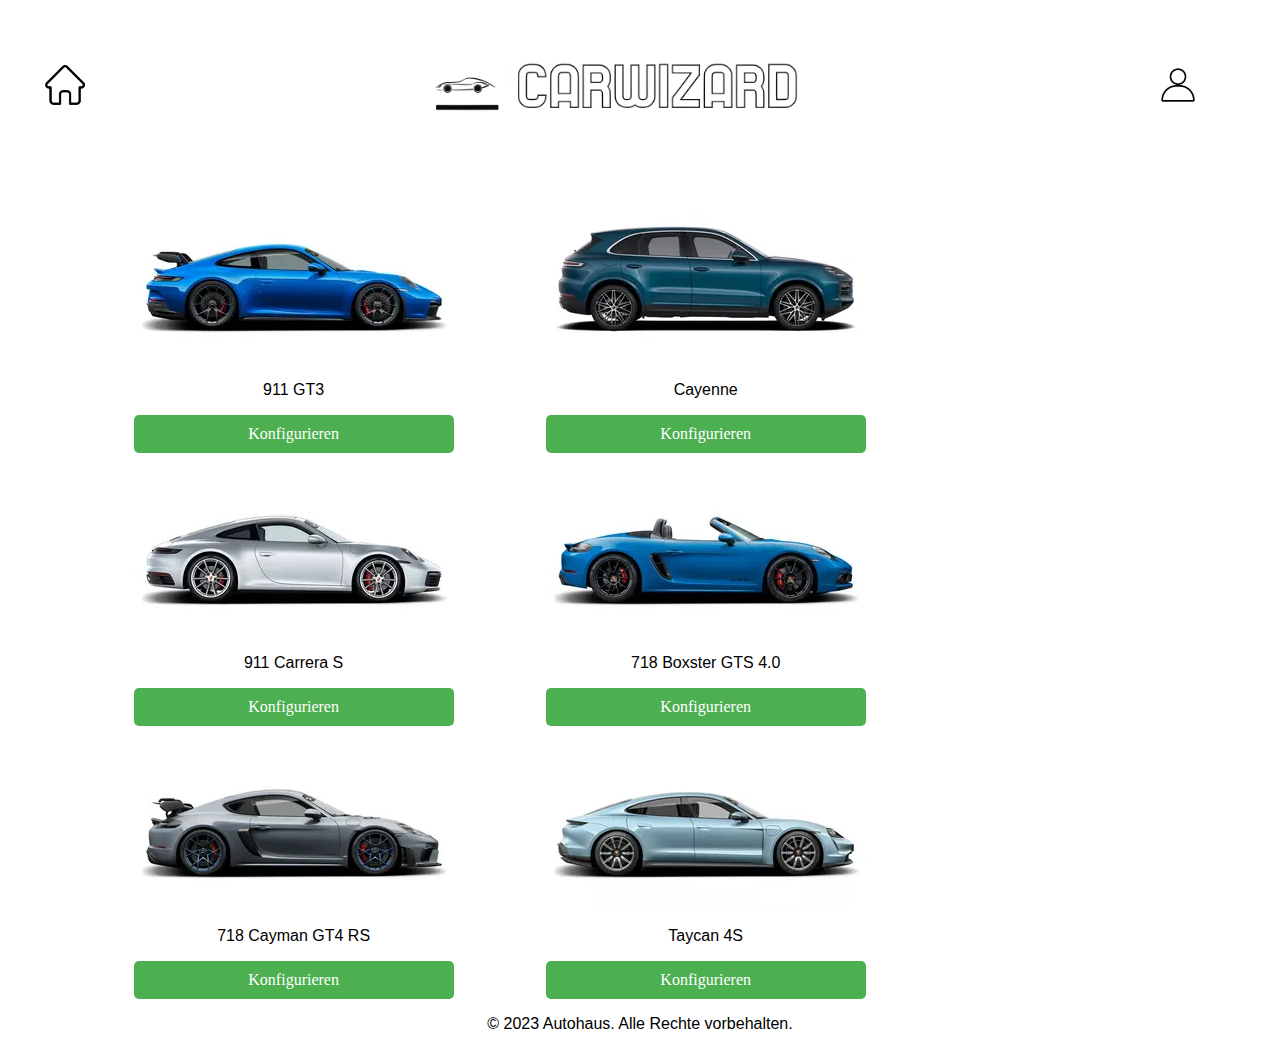
<file: index.html>
<!DOCTYPE html>
<html lang="en">
    <head>
        <meta charset="UTF-8" />
        <meta name="viewport" content="width=device-width, initial-scale=1.0" />
        <title>Willkommen bei Autohaus Carwizard - Exklusive Porsche Fahrzeuge</title>
        <link rel="stylesheet" href="style.css" />
        <link rel="icon" href="img/favicon.png" type="image/png">
    </head>
    <body>
        <header>
            <div id="home-button">
                <a href="index.html">
                    <img src="img/home.png" alt="home-button" />
                </a>
            </div>
            <div id="Logo">
                <a href="index.html">
                    <img src="img/new-logo.png" alt="Logo" />
                </a>
            </div>
            <div id="contact">
                <a href="kontakt.html">
                    <img src="img/contact.png" alt="contact button" />
                </a>
            </div>
        </header>
        <main><div class="main1">
            <div id="car1">
                <img src="img/porsche-thumbwhite-gt3.jpg" alt="Porsche GT 3" />
                <p>911 GT3</p>
                <a class="button" href="car1.html">Konfigurieren</a>
            </div>
            <div id="car2">
                <img
                    src="img/porsche-thumbwhite-cayenne.jpg"
                    alt="Porsche Cayenne"
                />
                <p>Cayenne</p>
                <a class="button" href="car2.html">Konfigurieren</a>
            </div>
            <div id="car3">
                <img src="img/porsche-thumbwhite.jpg" alt="Porsche 911" />
                <p>911 Carrera S</p>
                <a class="button" href="car3.html">Konfigurieren</a>
            </div>
            <div id="car4">
                <img
                    src="img/porsche-718-Boxster-GTS-4.0.png"
                    alt="Porsche GT 3"
                />
                <p>718 Boxster GTS 4.0</p>
                <a class="button" href="car4.html">Konfigurieren</a>
            </div>
            <div id="car5">
                <img
                    src="img/porsche-718-Cayman-GT4-RS.jpg"
                    alt="718 Cayman GT4 RS"
                />
                <p>718 Cayman GT4 RS</p>
                <a class="button" href="car5.html">Konfigurieren</a>
            </div>
            <div id="car6">
                <img src="img/porsche-taycan-4s.jpg" alt="Taycan 4S" />
                <p>Taycan 4S</p>
                <a class="button" href="car6.html">Konfigurieren</a>
            </div>
        </div>
        </main>
        <footer>
            <p>&copy; 2023 Autohaus. Alle Rechte vorbehalten.</p>
        </footer>
    </body>
</html>
</file>
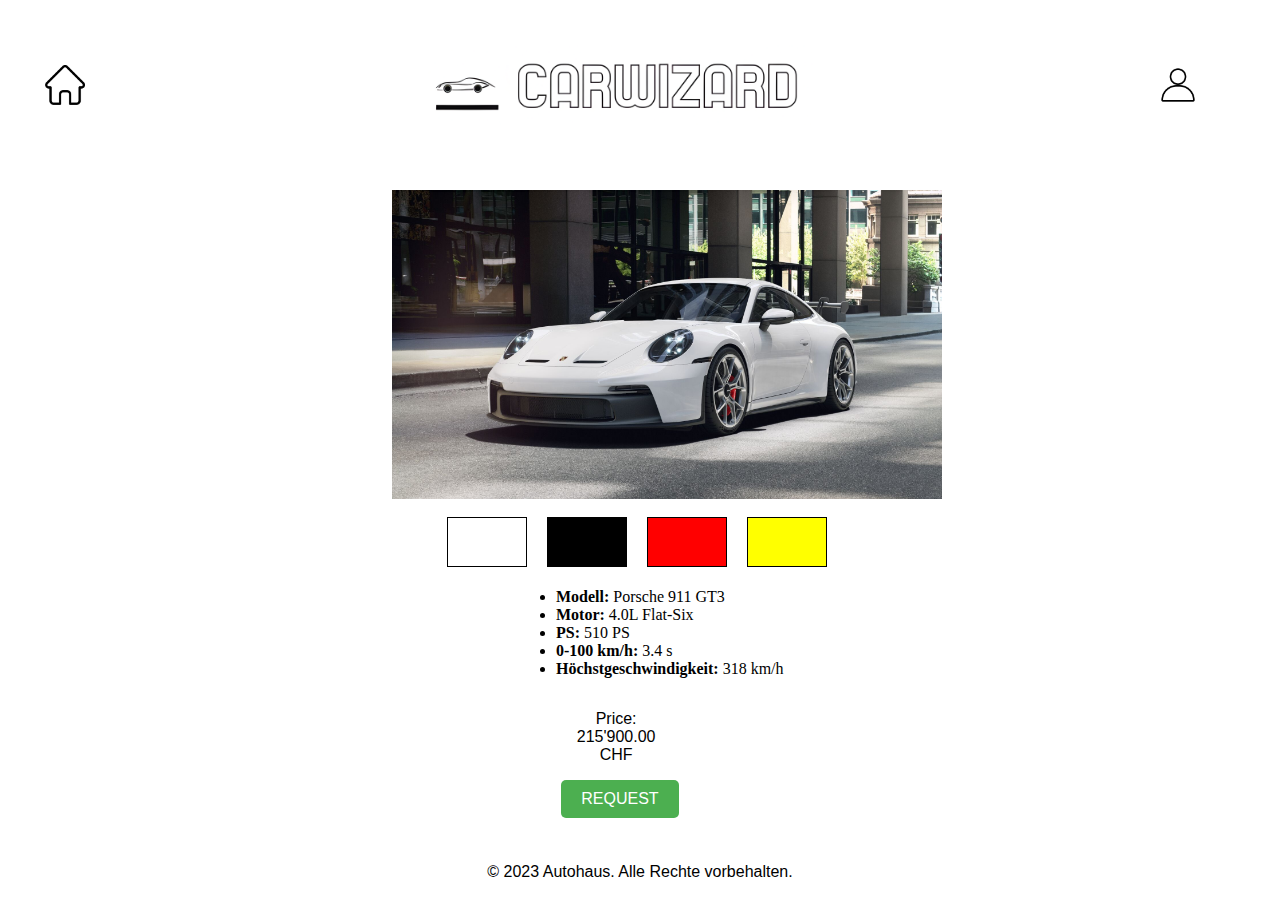
<file: car1.html>
<!DOCTYPE html>
<html lang="en">
<head>
    <meta charset="UTF-8" />
    <meta name="viewport" content="width=device-width, initial-scale=1.0" />
    <title>Porsche 911 GT3</title>
    <link rel="stylesheet" href="style.css" />
    <link rel="icon" href="img/favicon.png" type="image/png">
</head>
<body>
    <header>
        <div id="home-button">
            <a href="index.html">
                <img src="img/home.png" alt="home-button" />
            </a>
        </div>
        <div id="Logo">
            <a href="index.html">
                <img src="img/new-logo.png" alt="Logo" />
            </a>
        </div>
        <div id="contact">
            <a href="kontakt.html">
                <img src="img/contact.png" alt="contact button" />
            </a>
        </div>
    </header>
    <main>
        <div class="car1-config">
            <img
                id="car-image"
                src="img/porschegt3-white.jpg"
                alt="Porsche GT3"
            /><div id="color-buttons">
                <button
                    id="white-button"
                    class="color-button white"
                ></button>
                <button
                    id="black-button"
                    class="color-button black"
                ></button>
                <button id="red-button" class="color-button red"></button>
                <button
                    id="yellow-button"
                    class="color-button yellow"
                ></button>
                </div>
                <div class="car-specs">
                    <ul>
                        <li><strong>Modell:</strong> Porsche 911 GT3</li>
                        <li><strong>Motor:</strong> 4.0L Flat-Six</li>
                        <li><strong>PS:</strong> 510 PS</li>
                        <li><strong>0-100 km/h:</strong> 3.4 s</li>
                        <li><strong>Höchstgeschwindigkeit:</strong> 318 km/h</li>
                    </ul>
                </div>
                <div class="price-and-cart">
                    <p id="car-price">Price: 215'900.00 CHF</p> 
                    <button id="add-to-cart" onclick="addToCart()">Request</button> 
                </div>
            </div>
        </div>
    </main>
    <footer>
        <p>&copy; 2023 Autohaus. Alle Rechte vorbehalten.</p>
    </footer>
    <script>
        const carImage = document.getElementById('car-image')
        const colorButtons = document.querySelectorAll('.color-button')

        colorButtons.forEach((button) => {
            button.addEventListener('click', function () {
                const color = button.classList[1]
                carImage.src = `img/porschegt3-${color}.jpg`
            })
        })
        function addToCart() {
            window.location.href = 'kontakt.html'
        }
    </script>
</body>
</html>
</file>
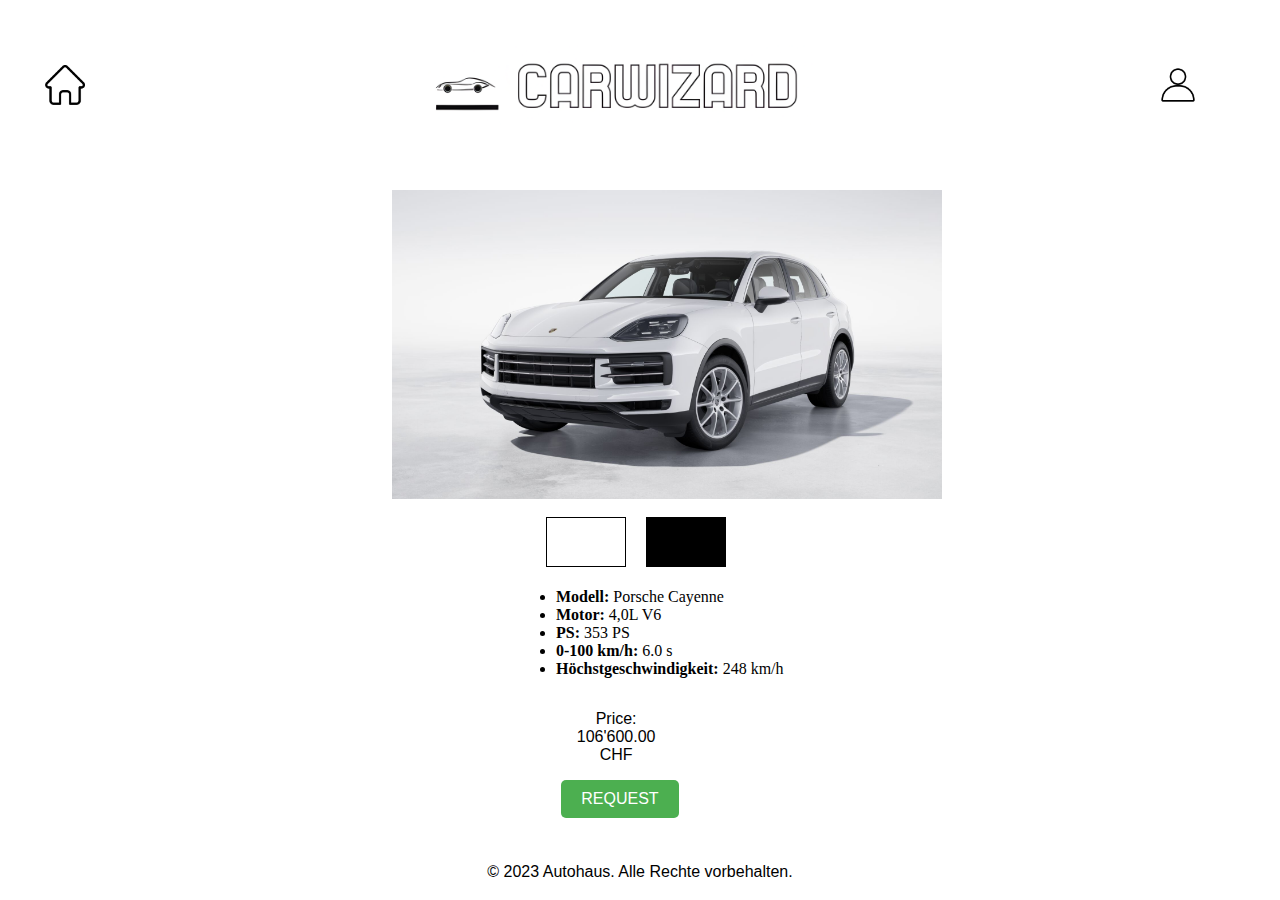
<file: car2.html>
<!DOCTYPE html>
<html lang="en">
    <head>
        <meta charset="UTF-8" />
        <meta name="viewport" content="width=device-width, initial-scale=1.0" />
        <title>Porsche Cayenne</title>
        <link rel="stylesheet" href="style.css" />
        <link rel="icon" href="img/favicon.png" type="image/png">
    </head>
    <body>
        <header>
            <div id="home-button">
                <a href="index.html">
                    <img src="img/home.png" alt="home-button" />
                </a>
            </div>
            <div id="Logo">
                <a href="index.html">
                    <img src="img/new-logo.png" alt="Logo" />
                </a>
            </div>
            <div id="contact">
                <a href="kontakt.html">
                    <img src="img/contact.png" alt="contact button" />
                </a>
            </div>
        </header>
        <main>
            <div class="car1-config">
                <img
                    id="car-image"
                    src="img/cayenne-white.jpg"
                    alt="Porsche GT3"
                />

                <div id="black-white-color">
                    <button
                        id="white-button"
                        class="color-button white"
                    ></button>
                    <button
                        id="black-button"
                        class="color-button black"
                    ></button>
                </div>

                <div class="car-specs">
                    <ul>
                        <li><strong>Modell:</strong> Porsche Cayenne</li>
                        <li><strong>Motor:</strong> 4,0L V6</li>
                        <li><strong>PS:</strong> 353 PS</li>
                        <li><strong>0-100 km/h:</strong> 6.0 s</li>
                        <li>
                            <strong>Höchstgeschwindigkeit:</strong> 248 km/h
                        </li>
                    </ul>
                </div>

                <div class="price-and-cart">
                    <p id="car-price">Price: 106'600.00 CHF</p>
                    <button id="add-to-cart" onclick="addToCart()">
                        Request
                    </button>
                </div>
            </div>
        </main>
        <footer>
            <p>&copy; 2023 Autohaus. Alle Rechte vorbehalten.</p>
        </footer>
        <script>
            const carImage = document.getElementById('car-image')
            const colorButtons = document.querySelectorAll('.color-button')

            colorButtons.forEach((button) => {
                button.addEventListener('click', function () {
                    const color = button.classList[1]
                    carImage.src = `img/cayenne-${color}.jpg`
                })
            })
            function addToCart() {
                window.location.href = 'kontakt.html'
            }
        </script>
    </body>
</html>
</file>
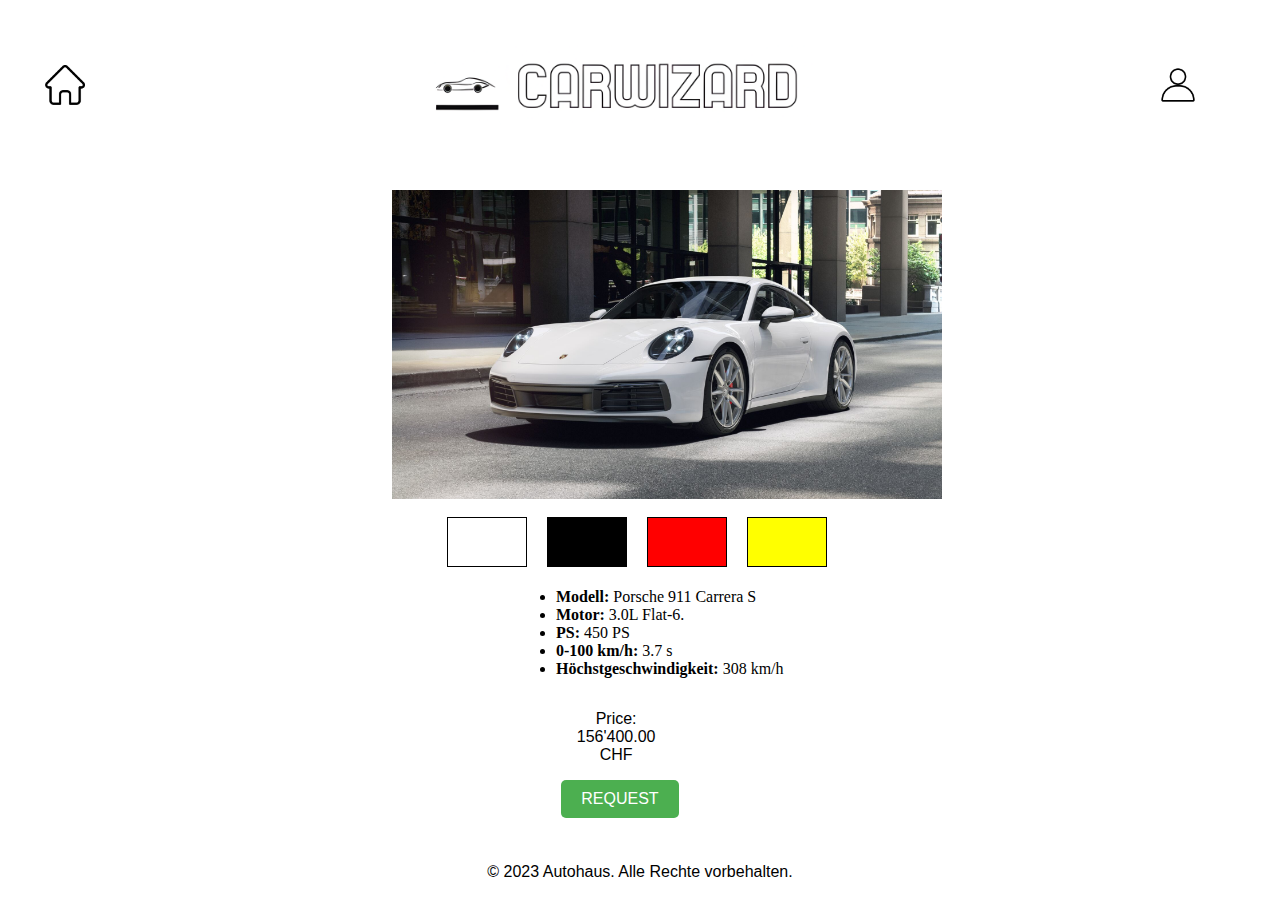
<file: car3.html>
<!DOCTYPE html>
<html lang="en">
    <head>
        <meta charset="UTF-8" />
        <meta name="viewport" content="width=device-width, initial-scale=1.0" />
        <title>Porsche 911 Carrera S</title>
        <link rel="stylesheet" href="style.css" />
        <link rel="icon" href="img/favicon.png" type="image/png">
    </head>
    <body>
        <header>
            <div id="home-button">
                <a href="index.html">
                    <img src="img/home.png" alt="home-button" />
                </a>
            </div>
            <div id="Logo">
                <a href="index.html">
                    <img src="img/new-logo.png" alt="Logo" />
                </a>
            </div>
            <div id="contact">
                <a href="kontakt.html">
                    <img src="img/contact.png" alt="contact button" />
                </a>
            </div>
        </header>
        <main>
            <div class="car1-config">
                <img
                    id="car-image"
                    src="img/porsche911-white.jpg"
                    alt="Porsche GT3"
                />
                <div id="color-buttons">
                    <button
                        id="white-button"
                        class="color-button white"
                    ></button>
                    <button
                        id="black-button"
                        class="color-button black"
                    ></button>
                    <button id="red-button" class="color-button red"></button>
                    <button
                        id="yellow-button"
                        class="color-button yellow"
                    ></button>
                </div>
                    <div class="car-specs">
                        <ul>
                            <li><strong>Modell:</strong> Porsche 911 Carrera S</li>
                            <li><strong>Motor:</strong> 3.0L Flat-6.</li>
                            <li><strong>PS:</strong> 450 PS</li>
                            <li><strong>0-100 km/h:</strong> 3.7 s</li>
                            <li>
                                <strong>Höchstgeschwindigkeit:</strong> 
                                308 km/h
                            </li>
                        </ul>
                    </div>
                    <div class="price-and-cart"> 
                        <p id="car-price">Price: 156'400.00 CHF</p> 
                        <button id="add-to-cart" onclick="addToCart()">Request</button>
                    </div>
            </div>
        </main>
        <footer>
            <p>&copy; 2023 Autohaus. Alle Rechte vorbehalten.</p>
        </footer>
        <script>
            const carImage = document.getElementById('car-image')
            const colorButtons = document.querySelectorAll('.color-button')

            colorButtons.forEach((button) => {
                button.addEventListener('click', function () {
                    const color = button.classList[1] 
                    carImage.src = `img/porsche911-${color}.jpg` 
                })
            })
            function addToCart() {
            window.location.href = 'kontakt.html'
        }
        </script>
    </body>
</html>
</file>
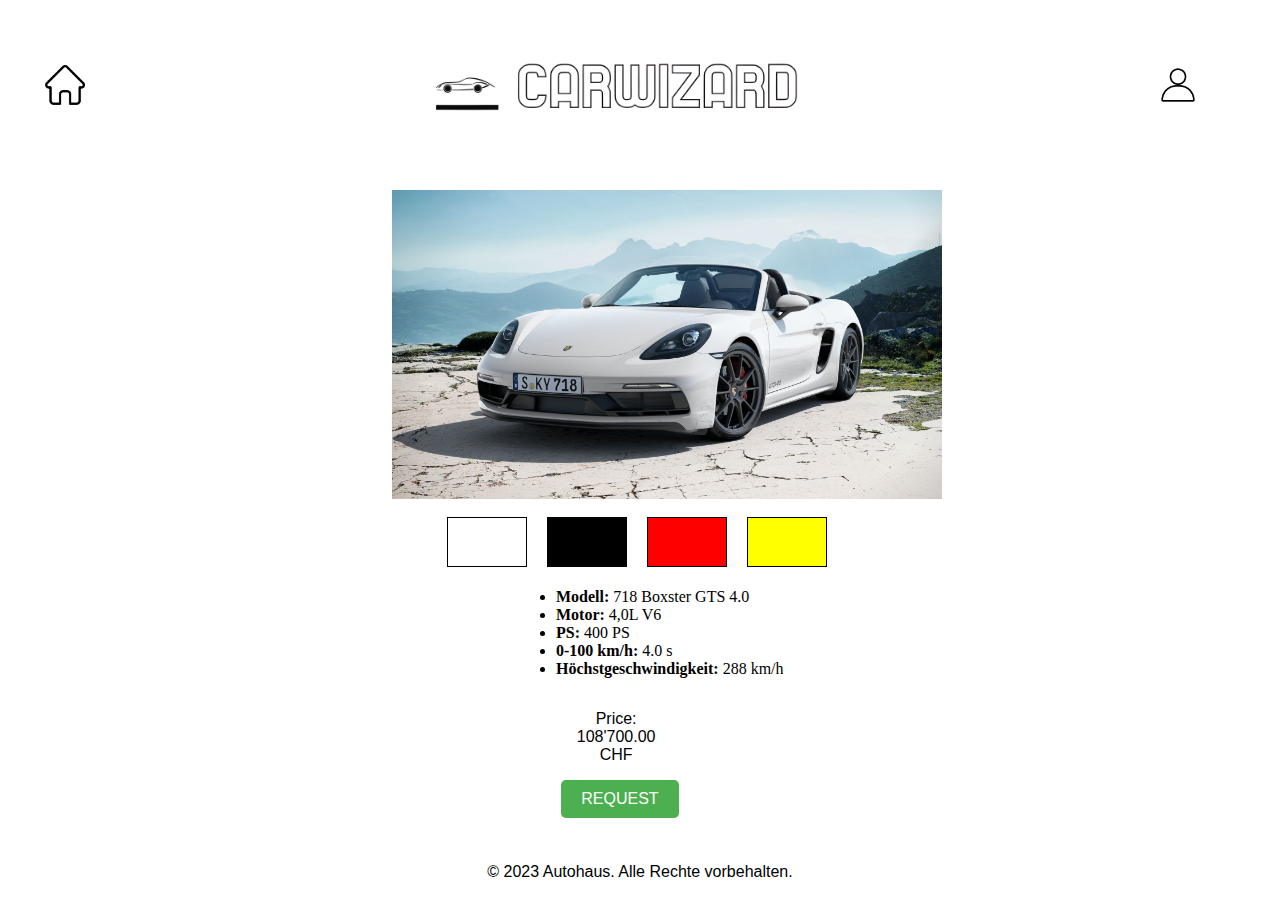
<file: car4.html>
<!DOCTYPE html>
<html lang="en">
    <head>
        <meta charset="UTF-8" />
        <meta name="viewport" content="width=device-width, initial-scale=1.0" />
        <title>718 Boxster GTS 4.0</title>
        <link rel="stylesheet" href="style.css" />
        <link rel="icon" href="img/favicon.png" type="image/png">
    </head>
    <body>
        <header>
            <div id="home-button">
                <a href="index.html">
                    <img src="img/home.png" alt="home-button" />
                </a>
            </div>
            <div id="Logo">
                <a href="index.html">
                    <img src="img/new-logo.png" alt="Logo" />
                </a>
            </div>
            <div id="contact">
                <a href="kontakt.html">
                    <img src="img/contact.png" alt="contact button" />
                </a>
            </div>
        </header>
        <main>
            <div class="car1-config">
                <img
                    id="car-image"
                    src="img/porsche-718-Boxster-GTS-4.0-white.jpg"
                    alt="Porsche GT3"
                />
                <div id="color-buttons">
                    <button
                        id="white-button"
                        class="color-button white"
                    ></button>
                    <button
                        id="black-button"
                        class="color-button black"
                    ></button>
                    <button id="red-button" class="color-button red"></button>
                    <button
                        id="yellow-button"
                        class="color-button yellow"
                    ></button>
                </div>
                <div class="car-specs">
                    <ul>
                        <li><strong>Modell:</strong> 718 Boxster GTS 4.0</li>
                        <li><strong>Motor:</strong> 4,0L V6</li>
                        <li><strong>PS:</strong> 400 PS</li>
                        <li><strong>0-100 km/h:</strong> 4.0 s</li>
                        <li>
                            <strong>Höchstgeschwindigkeit:</strong>
                            288 km/h
                        </li>
                    </ul>
                </div>
                <div class="price-and-cart">
                    <p id="car-price">Price: 108'700.00 CHF</p>
                    <button id="add-to-cart" onclick="addToCart()">
                        Request
                    </button>
                </div>
            </div>
        </main>
        <footer>
            <p>&copy; 2023 Autohaus. Alle Rechte vorbehalten.</p>
        </footer>
        <script>
            const carImage = document.getElementById('car-image')
            const colorButtons = document.querySelectorAll('.color-button')

            colorButtons.forEach((button) => {
                button.addEventListener('click', function () {
                    const color = button.classList[1]
                    carImage.src = `img/porsche-718-Boxster-GTS-4.0-${color}.jpg`
                })
            })
            function addToCart() {
                window.location.href = 'kontakt.html'
            }
        </script>
    </body>
</html>
</file>
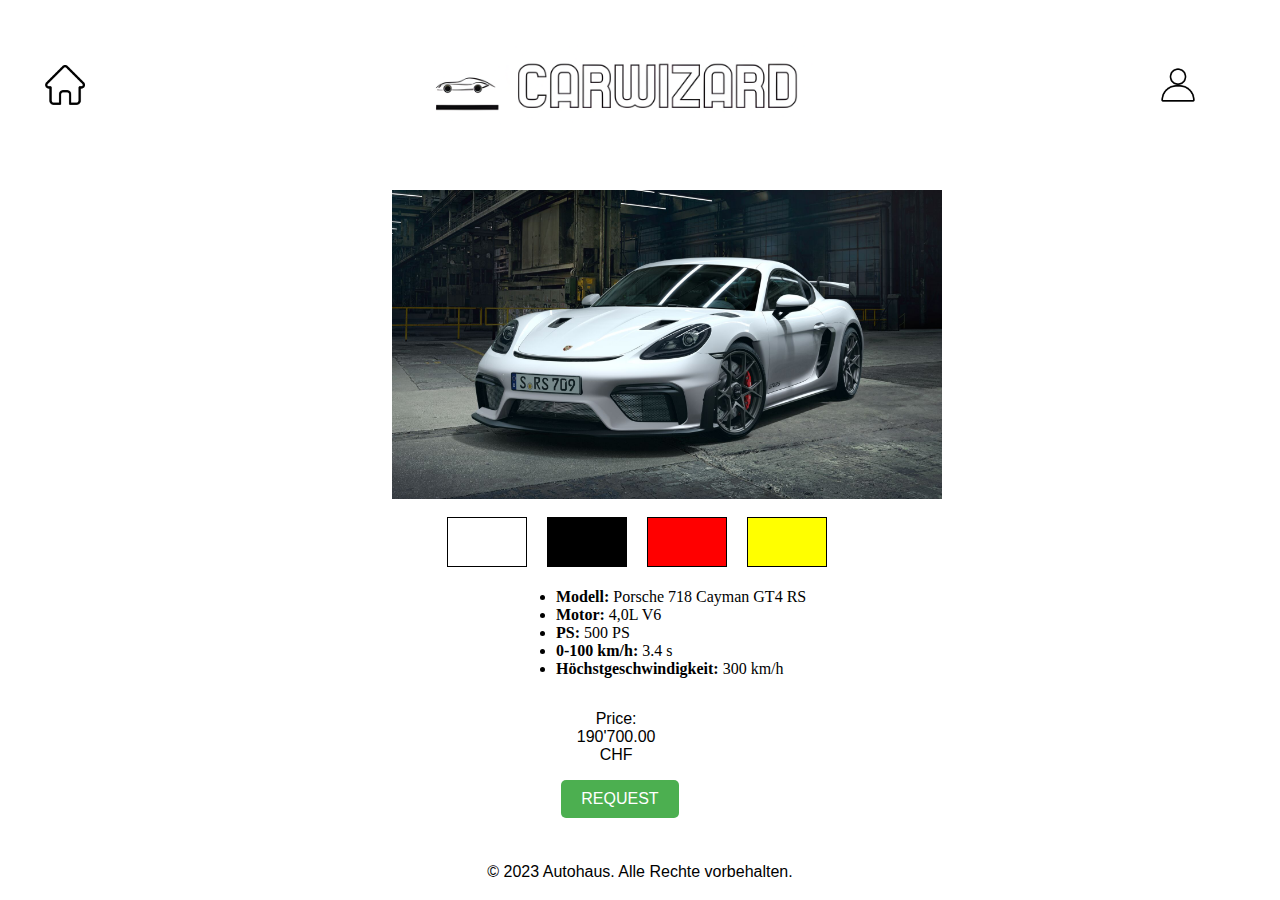
<file: car5.html>
<!DOCTYPE html>
<html lang="en">

<head>
    <meta charset="UTF-8" />
    <meta name="viewport" content="width=device-width, initial-scale=1.0" />
    <title>Porsche 718 Cayman GT4 RS</title>
    <link rel="stylesheet" href="style.css" />
    <link rel="icon" href="img/favicon.png" type="image/png">
</head>

<body>
    <header>
        <div id="home-button">
            <a href="index.html">
                <img src="img/home.png" alt="home-button" />
            </a>
        </div>
        <div id="Logo">
            <a href="index.html">
                <img src="img/new-logo.png" alt="Logo" />
            </a>
        </div>
        <div id="contact">
            <a href="kontakt.html">
                <img src="img/contact.png" alt="contact button" />
            </a>
        </div>
    </header>
    <main>
        <div class="car1-config">
            <img id="car-image" src="img/porsche718-Cayman-GT4-RS-white.jpg" alt="Porsche GT3" />
            <div id="color-buttons">
                <button id="white-button" class="color-button white"></button>
                <button id="black-button" class="color-button black"></button>
                <button id="red-button" class="color-button red"></button>
                <button id="yellow-button" class="color-button yellow"></button>
            </div>
            <div class="car-specs">
                <ul>
                    <li><strong>Modell:</strong> Porsche 718 Cayman GT4 RS</li>
                    <li><strong>Motor:</strong> 4,0L V6</li>
                    <li><strong>PS:</strong> 500 PS</li>
                    <li><strong>0-100 km/h:</strong> 3.4 s</li>
                    <li>
                        <strong>Höchstgeschwindigkeit:</strong> 300 km/h
                    </li>
                </ul>
                </ul>
            </div>
            <div class="price-and-cart">
                <p id="car-price">Price: 190'700.00 CHF</p>
                <button id="add-to-cart" onclick="addToCart()">Request</button>
            </div>

        </div>
    </main>
    <footer>
        <p>&copy; 2023 Autohaus. Alle Rechte vorbehalten.</p>
    </footer>
    <script>
        const carImage = document.getElementById('car-image')
        const colorButtons = document.querySelectorAll('.color-button')

        colorButtons.forEach((button) => {
            button.addEventListener('click', function () {
                const color = button.classList[1]
                carImage.src = `img/porsche718-Cayman-GT4-RS-${color}.jpg`
            })
        })
        function addToCart() {
            window.location.href = 'kontakt.html'
        }
    </script>
</body>

</html>
</file>
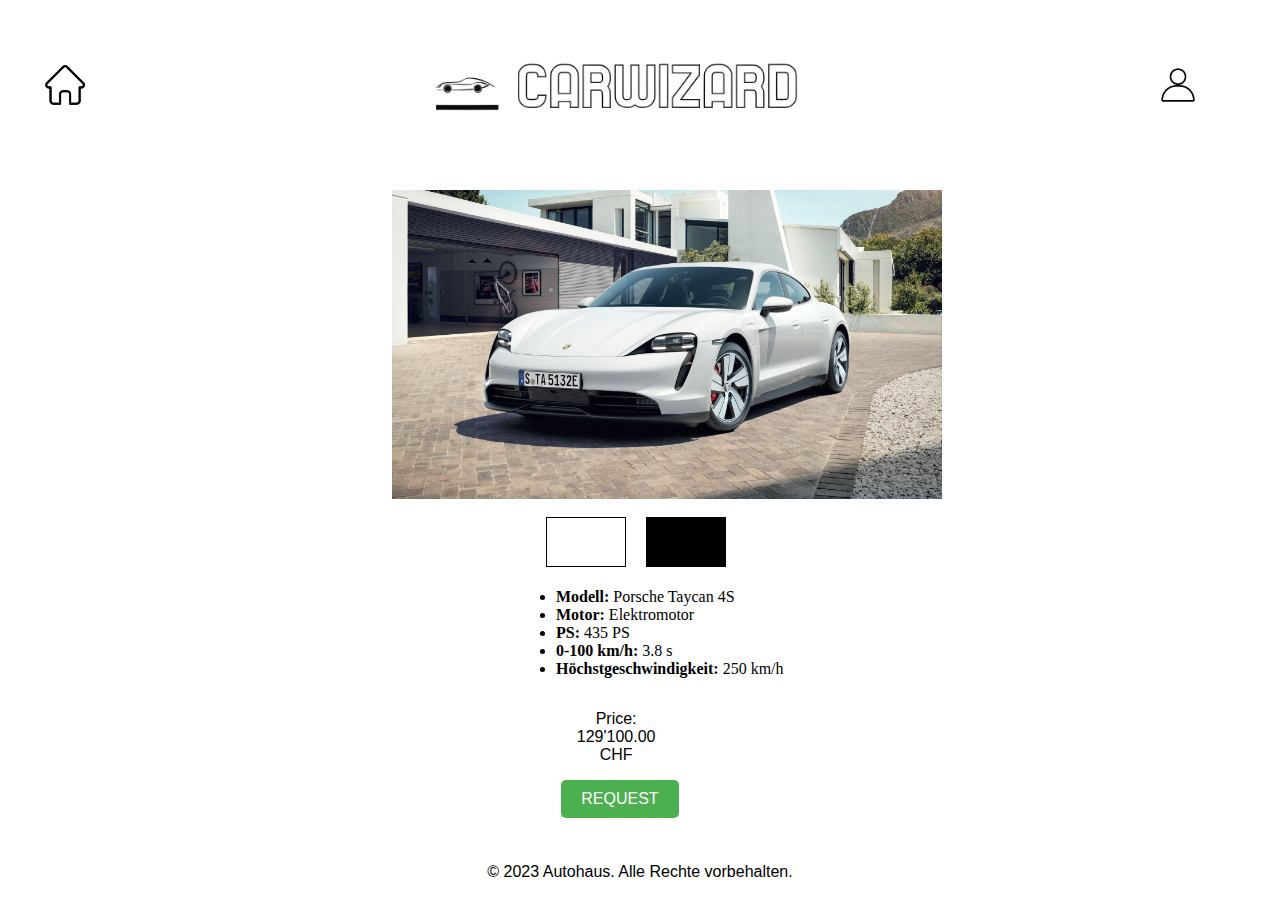
<file: car6.html>
<!DOCTYPE html>
<html lang="en">
    <head>
        <meta charset="UTF-8" />
        <meta name="viewport" content="width=device-width, initial-scale=1.0" />
        <title>Porsche Taycan 4S</title>
        <link rel="stylesheet" href="style.css" />
        <link rel="icon" href="img/favicon.png" type="image/png">
    </head>
    <body>
        <header>
            <div id="home-button">
                <a href="index.html">
                    <img src="img/home.png" alt="home-button" />
                </a>
            </div>
            <div id="Logo">
                <a href="index.html">
                    <img src="img/new-logo.png" alt="Logo" />
                </a>
            </div>
            <div id="contact">
                <a href="kontakt.html">
                    <img src="img/contact.png" alt="contact button" />
                </a>
            </div>
        </header>
        <main>
            <div class="car1-config">
                <img
                    id="car-image"
                    src="img/taycan-4s-white.jpg"
                    alt="Porsche GT3"
                />
                
                    <div id="black-white-color">
                    <button
                        id="white-button"
                        class="color-button white"
                    ></button>
                    <button
                        id="black-button"
                        class="color-button black"
                    ></button>
                </div>
            
                <div class="car-specs">
                    <ul>
                        <li><strong>Modell:</strong> Porsche Taycan 4S</li>
                        <li><strong>Motor:</strong> Elektromotor</li>
                        <li><strong>PS:</strong> 
                            435 PS</li>
                        <li><strong>0-100 km/h:</strong> 
                            3.8 s</li>
                        <li>
                            <strong>Höchstgeschwindigkeit:</strong> 
                            250 km/h
                        </li>
                    </ul>
                </div>
                <div class="price-and-cart">
                    <p id="car-price">Price: 129'100.00 CHF</p>
                    <button id="add-to-cart" onclick="addToCart()">
                        Request
                    </button>
                </div>
            
        </main>
        <footer>
            <p>&copy; 2023 Autohaus. Alle Rechte vorbehalten.</p>
        </footer>
        <script>
            const carImage = document.getElementById('car-image')
            const colorButtons = document.querySelectorAll('.color-button')

            colorButtons.forEach((button) => {
                button.addEventListener('click', function () {
                    const color = button.classList[1]
                    carImage.src = `img/taycan-4s-${color}.jpg`
                })
            })
            function addToCart() {
                window.location.href = 'kontakt.html'
            }
        </script>
    </body>
</html>
</file>
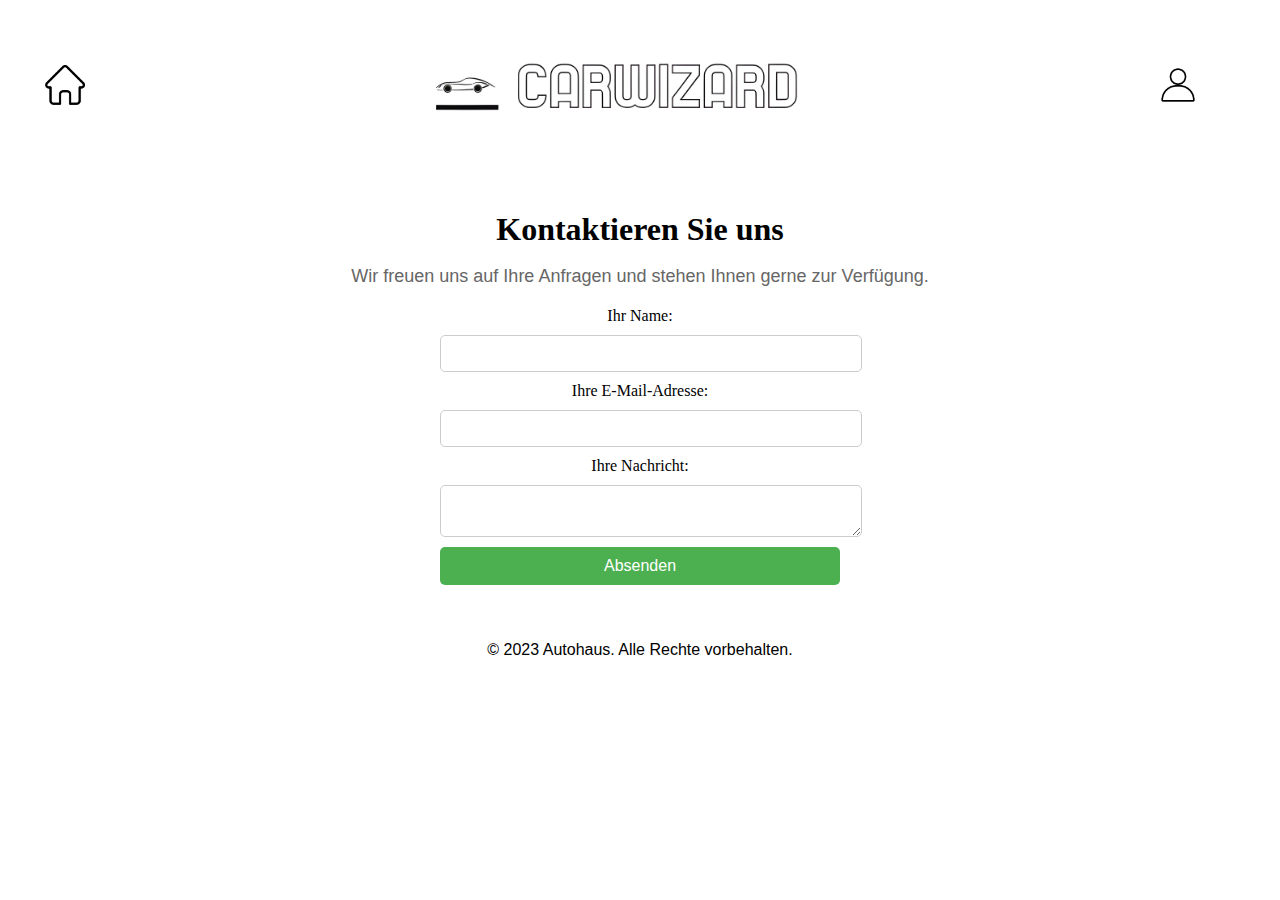
<file: kontakt.html>
<!DOCTYPE html>
<html lang="en">
    <head>
        <meta charset="UTF-8" />
        <meta name="viewport" content="width=device-width, initial-scale=1.0" />
        <title>Kontakt</title>
        <link rel="stylesheet" href="style.css" />
        <link rel="icon" href="img/favicon.png" type="image/png">
    </head>
    <body>
        <header>
            <div id="home-button">
                <a href="index.html">
                    <img src="img/home.png" alt="home-button" />
                </a>
            </div>
            <div id="Logo">
                <a href="index.html">
                    <img src="img/new-logo.png" alt="Logo" />
                </a>
            </div>
            <div id="contact">
                <a href="kontakt.html">
                    <img src="img/contact.png" alt="contact button" />
                </a>
            </div>
        </header>
        <main class="contact">
            <h1>Kontaktieren Sie uns</h1>
            <p>
                Wir freuen uns auf Ihre Anfragen und stehen Ihnen gerne zur
                Verfügung.
            </p>

            <div class="contact-form">
                <form>
                    <label for="name">Ihr Name:</label>
                    <input type="text" id="name" name="name" required />

                    <label for="email">Ihre E-Mail-Adresse:</label>
                    <input type="email" id="email" name="email" required />

                    <label for="message">Ihre Nachricht:</label>
                    <textarea id="message" name="message" required></textarea>

                    <button type="submit">Absenden</button>
                </form>
            </div>
        </main>
        <footer>
            <p>&copy; 2023 Autohaus. Alle Rechte vorbehalten.</p>
        </footer>
    </body>
</html>
</file>
<file: style.css>
header {
    display: flex;
    position: sticky;
    height: 150px;
    background-color: #ffffff;
    justify-content: space-between;
    align-items: center;
    padding: 10px 20px;
}
body {
    margin: 0;
    padding: 0;
}
h2 {
    font-family: Verdana, Geneva, Tahoma, sans-serif;
}
#home-button {
    display: flex;
    height: 40px;
    width: auto;
    margin-left: 2%;
}

#home-button a {
    display: flex;
    height: 40px;
    width: auto;
}

#Logo {
    display: flex;
    height: 80px;
    width: auto;
}

#Logo a {
    display: flex;
    height: 80px;
    width: auto;
}

#contact {
    display: flex;
    height: 40px;
    width: auto;
    margin-right: 5%;
}

#contact a {
    display: flex;
    height: 40px;
    width: auto;
}

#car1,
#car2,
#car3,
#car4,
#car5,
#car6 {
    height: 200px;
    display: inline-block;
    padding-right: 4%;
    padding-left: 4%;
    margin-top: 1%;
}
.button {
    display: flex;
    justify-content: center;
    align-items: center;
    background-color: #4caf50;
    color: #fff;
    padding: 10px 20px;
    font-size: 1rem;
    padding: 10px 5px;
    border-radius: 5px;
    cursor: pointer;
    transition: background-color 0.3s;
}

.button:hover {
    background-color: #45a049;
}
p {
    text-align: center;
    font-family: Verdana, Geneva, Tahoma, sans-serif;
}
.car1-config {
    display: flex;
    flex-direction: column;
    align-items: flex-start;
    padding: 20px;
}

.car1-config img {
    display: flex;
    justify-content: center;
    width: 550px;
    height: auto;
    margin-left: 30%;
}
#color-buttons {
    display: flex;
    flex-direction: row;
    gap: 10px;
    margin-left: 34%;
    margin-top: 1%;
}
.color-button {
    width: 80px;
    height: 50px;
    margin: 5px;
    cursor: pointer;
    border: 1px solid black;
}

.white {
    background-color: white;
}

.black {
    background-color: black;
}

.red {
    background-color: red;
}

.yellow {
    background-color: yellow;
}
a {
    text-decoration: none;
}
footer {
    margin-top: 2%;
}
.contact {
    padding: 20px;
    text-align: center;
}

.contact h1 {
    font-size: 32px;
    margin-bottom: 10px;
}

.contact p {
    font-size: 18px;
    color: #666;
    margin-bottom: 20px;
}

.contact-form {
    max-width: 400px;
    margin: 0 auto;
}

.contact-form label,
.contact-form input,
.contact-form textarea,
.contact-form button {
    display: block;
    width: 100%;
    margin-bottom: 10px;
}

.contact-form input,
.contact-form textarea {
    padding: 10px;
    border: 1px solid #ccc;
    border-radius: 5px;
}

.contact-form button {
    background-color: #4caf50;
    color: #fff;
    padding: 10px;
    font-size: 16px;
    border: none;
    border-radius: 5px;
    cursor: pointer;
    transition: background-color 0.3s;
}

.contact-form button:hover {
    background-color: #45a049;
}

#car-price,
#add-to-cart {
    text-align: center;
}
#car-price {
    width: 50%;
    text-align: center;
    margin-left: 14%;
}
#add-to-cart {
    background-color: #4caf50;
    color: #fff;
    padding: 10px 20px;
    font-size: 16px;
    border: none;
    border-radius: 5px;
    cursor: pointer;
    transition: background-color 0.3s;
    text-transform: uppercase;
    text-align: center;
    align-content: center;
    margin-left: 5%;
}

#add-to-cart:hover {
    background-color: #45a049;
}
#color-buttons-new {
    display: flex;
    flex-direction: row;
}
.car-specs {
    margin-left: 40%;
}
.price-and-cart {
    margin-left: 43%;
}
#black-white-color {
    display: flex;
    flex-direction: row;
    gap: 10px;
    margin-left: 42%;
    margin-top: 1%;
}
@media (max-width: 768px) {
    .contact-form {
        max-width: 100%;
        padding: 0px;
    }
    #Logo img {
        width: 90%;
        height: auto;
        margin-left: 8%;
    }
}
.main1 {
    margin-left: 7%;
    margin-right: 7%;
}
@media (min-width: 1921px) {
    .main1 {
        margin-left: 15%;
    }
}
</file>
